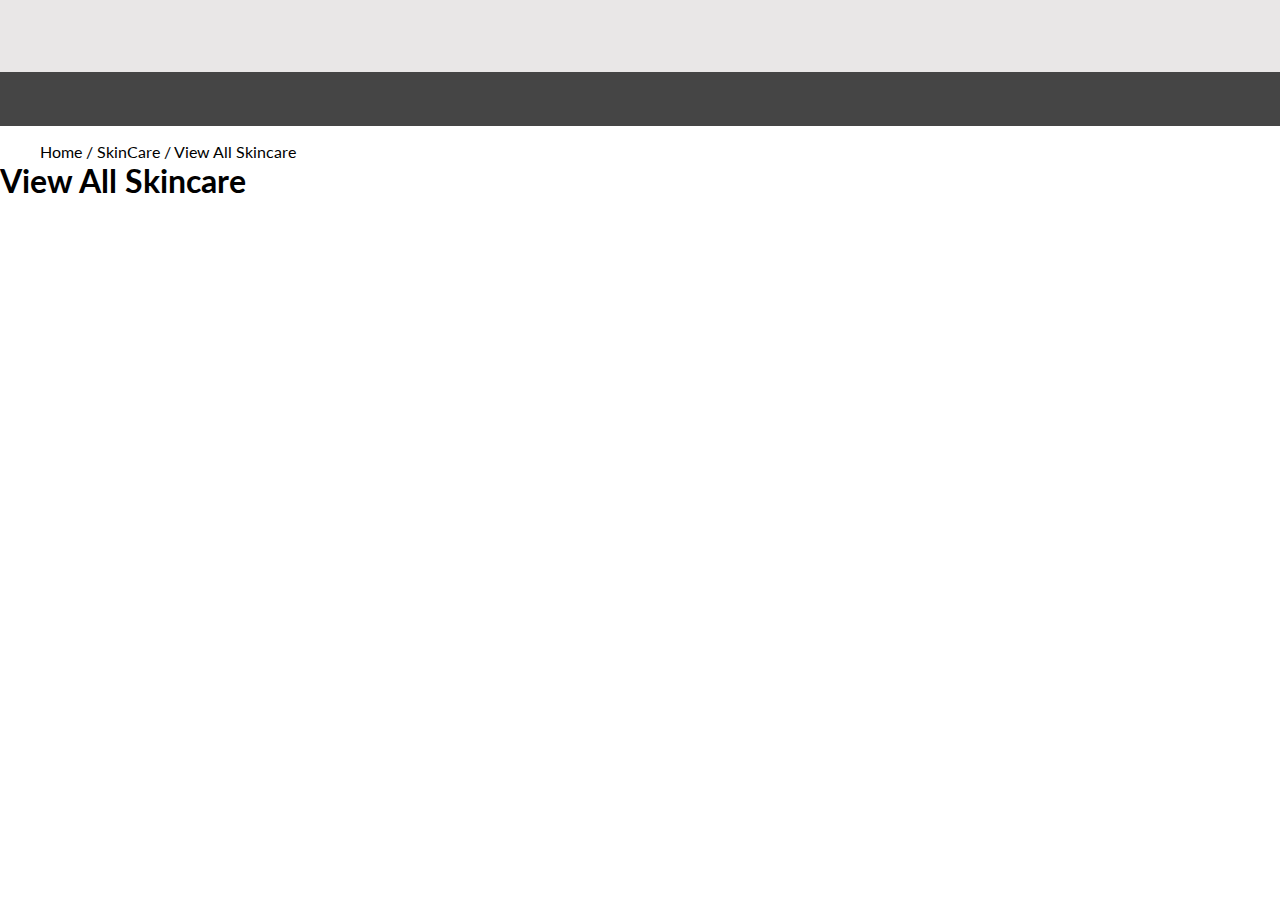
<file: Skinstoresite/Skinstore.com-main/AllSkincare.html>
<!DOCTYPE html>
<html lang="en">
  <head>
    <meta charset="UTF-8" />
    <meta http-equiv="X-UA-Compatible" content="IE=edge" />
    <meta name="viewport" content="width=device-width, initial-scale=1.0" />
    <title>All Skincare</title>
    <link rel="stylesheet" href="./navbar.css" />
    <link rel="stylesheet" href="./AllSkincare.css" />
    <link rel="stylesheet" href="https://cdnjs.cloudflare.com/ajax/libs/font-awesome/6.2.0/css/all.min.css" integrity="sha512-xh6O/CkQoPOWDdYTDqeRdPCVd1SpvCA9XXcUnZS2FmJNp1coAFzvtCN9BmamE+4aHK8yyUHUSCcJHgXloTyT2A==" crossorigin="anonymous" referrerpolicy="no-referrer" />

  </head>
  <body>
    <div id="navbar"></div>
    <div id="offer"></div>
    <div id="search"></div>
    <div class="navi"><p>
        <a href="/-rhetorical-division-3531/index.html">Home</a> / SkinCare / View
        All Skincare
      </p></div>
      <h1>View All Skincare</h1>
    <div id="containers">
      <!-- <div id="refine"></div> -->
      <div id="Products">
        
      </div>
    </div>
    <div id="footer"></div>
  </body>
</html>
<script type="module" src="./AllSkincare.js"></script>
</file>
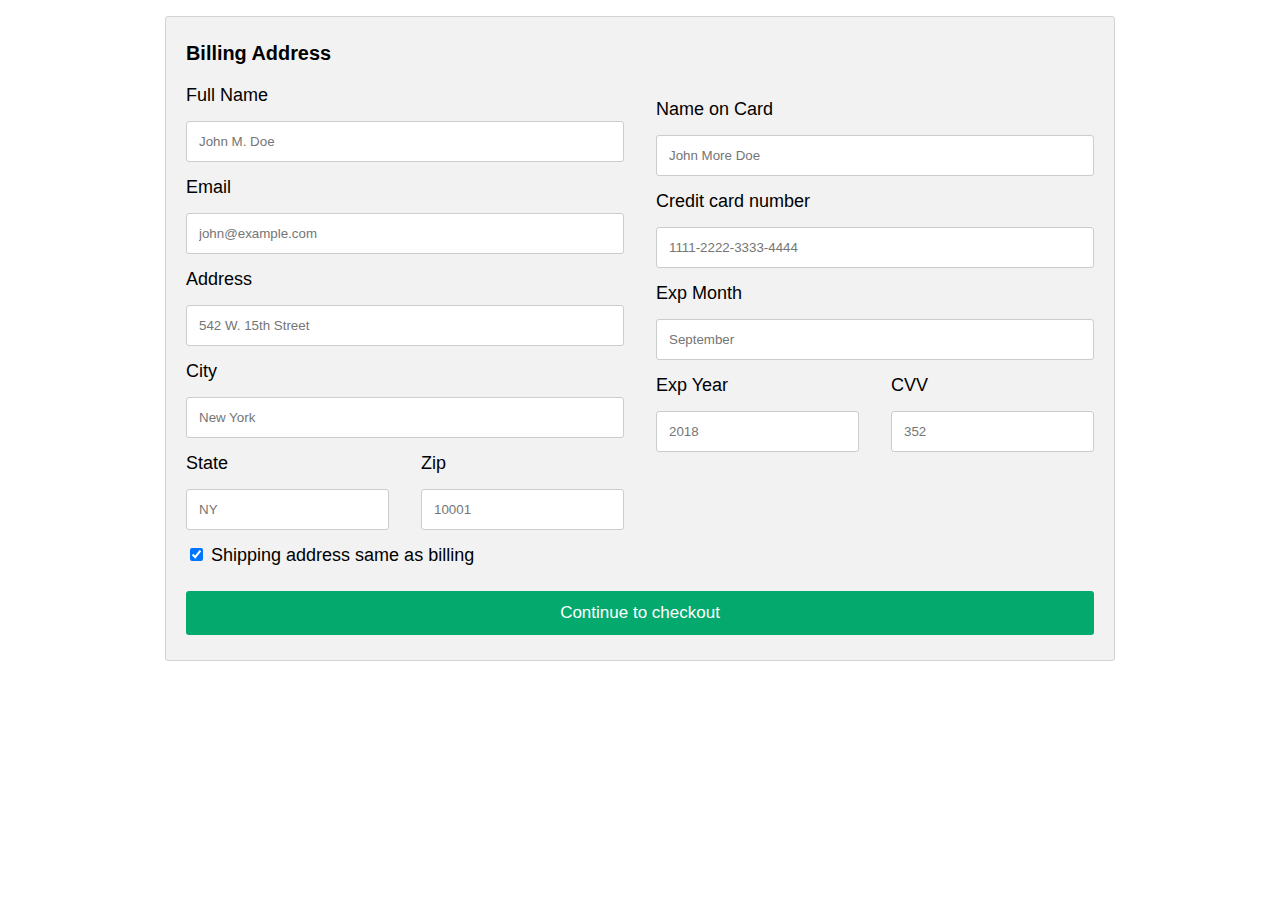
<file: Skinstoresite/Skinstore.com-main/checkout.html>
<!DOCTYPE html>
<html lang="en">

<head>
    <meta charset="UTF-8">
    <meta http-equiv="X-UA-Compatible" content="IE=edge">
    <meta name="viewport" content="width=device-width, initial-scale=1.0">
    <title>Checkout Page</title>
    <link rel="stylesheet" href="checkout.css">
</head>

<body>
    <div class="container121">
        <div class="subcontainer">
            <div class="container">
                <form>

                    <div class="container121">
                        <div class="add">
                            <h3>Billing Address</h3>
                            <label for="fname">Full Name</label>
                            <input type="text" id="fname" name="firstname" placeholder="John M. Doe">
                            <label for="email"> Email</label>
                            <input type="text" id="email" name="email" placeholder="john@example.com">
                            <label for="adr"> Address</label>
                            <input type="text" id="adr" name="address" placeholder="542 W. 15th Street">
                            <label for="city">City</label>
                            <input type="text" id="city" name="city" placeholder="New York">

                            <div class="container121">
                                <div class="add">
                                    <label for="state">State</label>
                                    <input type="text" id="state" name="state" placeholder="NY">
                                </div>
                                <div class="add">
                                    <label for="zip">Zip</label>
                                    <input type="text" id="zip" name="zip" placeholder="10001">
                                </div>
                            </div>
                        </div>

                        <div class="add">
                            <label for="cname">Name on Card</label>
                            <input type="text" id="cname" name="cardname" placeholder="John More Doe">
                            <label for="ccnum">Credit card number</label>
                            <input type="text" id="ccnum" name="cardnumber" placeholder="1111-2222-3333-4444">
                            <label for="expmonth">Exp Month</label>
                            <input type="text" id="expmonth" name="expmonth" placeholder="September">
                            <div class="container121">
                                <div class="add">
                                    <label for="expyear">Exp Year</label>
                                    <input type="text" id="expyear" name="expyear" placeholder="2018">
                                </div>
                                <div class="add">
                                    <label for="cvv">CVV</label>
                                    <input type="text" id="cvv" name="cvv" placeholder="352">
                                </div>
                            </div>
                        </div>

                    </div>
                    <label>
                        <input type="checkbox" checked="checked"> Shipping address same as billing
                    </label>
                   <a href="payment_success.html"> <input type="button" value="Continue to checkout" class="btn"></a>

                </form>
            </div>
        </div>
    </div>

</body>

</html>
</file>
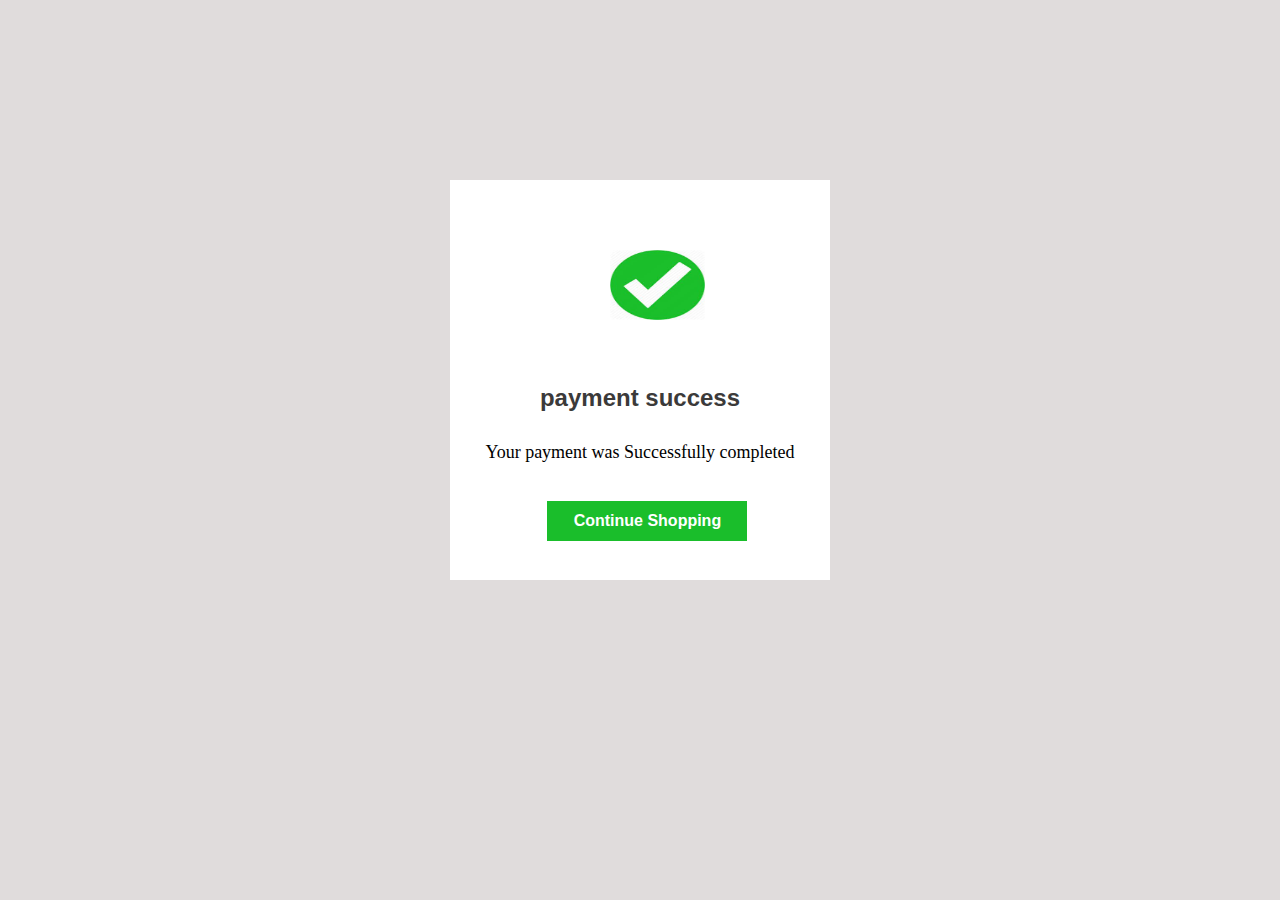
<file: Skinstoresite/Skinstore.com-main/payment_success.html>
<!DOCTYPE html>
<html lang="en">
<head>
    <meta charset="UTF-8">
    <meta http-equiv="X-UA-Compatible" content="IE=edge">
    <meta name="viewport" content="width=device-width, initial-scale=1.0">
    <title>Document</title>
    <link rel="stylesheet" href="payment_success.css">
</head>
<body>
    <div class="container">
        <form >
            <div>
            <img src="[data-uri]" alt="">
            </div>
            <div>
            <h2>payment success</h2>
            </div>
            <div>
         <p>Your payment was Successfully completed</p>
        </div>
        <div>
        <a href="./index.html">  <input id="button" type="button" value="Continue Shopping"></a>
        </div>
          
        </form>
      </div>
      
      </body>
      </html>
      
</body>
</html>
</file>
<file: Skinstoresite/Skinstore.com-main/navbar.css>
@import url('https://fonts.googleapis.com/css2?family=Lato&display=swap');

* {
    margin: 0;
    padding: 0;
    font-family: 'Lato', sans-serif;
}

a {
    text-decoration: none;
    color: black;
}

#navbar {
    /* overflow: hidden; */
    display: flex;
    flex-direction: column;
    position: sticky;
    top: 0;
    background-color: white;
    z-index: 9;
}

#topnav {
    background-color: rgb(242, 242, 242);
    height: 11px;
    display: flex;
    justify-content: flex-end;
    color: grey;
    /* align-items: center; */
    font-size: 12px;
    padding: 10px;
}

#topbtn {
    display: flex;
}

#usic {
    display: flex;
    gap: 10px;
    margin-right: -100px;
}

#usic>p {
    margin-top: -2px;
}

#idhelpnav {
    margin-top: -2px;
}

#middlenav {
    display: flex;
    justify-content: space-around;
    padding: 20px 0px;
}

.headerLogo {
    width: 200px;
}

#serachkaro>input {
    padding-right: 250px;
    padding-left: 10px;
    padding-top: 10px;
    padding-bottom: 10px;
}

#serachkaro>button {
    margin-left: -5px;
    padding-top: 10.5px;
    padding-right: 10px;
    padding-left: 10px;
    padding-bottom: 10px;
    background-color: white;
    border: 1.5px solid grey;
    border-left: none;
}

#serachkaro>button:hover {
    background-color: rgb(242, 242, 242);
    border: none;
    padding-top: 12px;
    padding-bottom: 12px;
}

#acc_cart {
    display: flex;
    /* width: 250px; */
}

#account {
    /* margin-left: -80px; */
    display: flex;
    justify-content: space-around;
    align-items: center;
}

#cartmenus {
    display: flex;
    justify-content: space-around;
    align-items: center;
}

.dropdown .dropbtn {
    font-size: 16px;
    border: none;
    outline: none;
    /* color: rgb(222, 222, 222); */
    padding: 14px 16px;
    background-color: inherit;
    /* font-family: inherit; */
    /* margin: 0; */
}

.dropdown-content {
    display: none;
    position: absolute;
    background-color: #f9f9f9;
    min-width: 100px;
    text-align: center;
    box-shadow: 0px 8px 16px 0px rgba(0, 0, 0, 0.2);
    z-index: 1;
    /* background-color: rgb(31, 40, 62); */
}

.dropdown-content a {
    float: none;
    color: white;
    padding: 12px 16px;
    text-decoration: none;
    display: block;
    text-align: left;
}

.dropdown-content a:hover {
    background-color: rgb(12, 16, 25);

}

.dropdown:hover .dropdown-content {
    display: block;

}

.dropdown:hover #cartcontent {
    padding-right: 100px;
    padding-top: 50;
    padding-bottom: 10px;
}

#cartcontent {
    width: 100%;
    height: 100%;
    display: flex;
    justify-content: flex-start;
}

#svgcart {
    display: flex;
    margin-top: 8px;

}

#bag {
    margin-top: 10px;
    ;
}

#mainacc {
    padding: 5px;
    width: 250px;
}

#lrmenu {
    display: flex;
    flex-direction: column;
    gap: 10px;
}

#loginacc {
    background-color: black;
    color: white;
    padding: 10px 50px;
    font-weight: bold;
}

#loginacc+button>a {
    color: black;
}

#loginacc>a:hover {
    background-color: aqua;
    color: black;
}

#loginacc:hover {
    background-color: aqua;
    color: black;
}

#loginacc+button {
    background-color: white;
    padding: 10px 50px;
    font-weight: bold;

}

#loginacc+button:hover {
    background-color: rgb(234, 255, 255);
}

#otheracc {
    margin-top: 10px;
    background-color: white;
    display: flex;
    flex-direction: column;
    gap: 10px;
}

#otheracc>div {
    padding: 5px 0;
}

#otheracc>div:hover {
    background-color: rgb(242, 242, 242);
}

.jalala {
    border: 4px solid black;
    border-left: none;
    /* outline: 0; */
}

#bottomnav {
    display: flex;
    justify-content: space-around;
    font-size: 15px;
    width: 90%;
    margin: auto;
    height: 30px;
    align-items: center;
}

#bottomnav>div {
    padding: 5px 12px;
}

#bottomnav>div:hover {
    background-color: black;
    color: white;
}








#saledrop {
    /* margin-left: 90px; */
    display: flex;
    grid-template-columns: repeat(5, 1fr);
    background-color: rgb(254, 220, 226);
    /* margin-right: 100px; */
    margin-top: 7px;
    width: 15%;
    padding: 20px 25px;
    gap: 10px;
    position: absolute;
    z-index: 1;
    display: none;
}

#saledrop>div {
    margin-top: 10px;
    display: flex;
    gap: 20px;
    width: 95%;
    justify-content: center;
    align-items: center;
    background-color: white;
}

#saledrop>div>img {
    width: 50px;
}

#saledrop>div>h2 {
    font-size: 50px;
}

#salariya:hover #saledrop {
    display: block;
    color: black;
}

#option {
    height: 6vh;
    display: flex;
    margin-left: 5rem;
    align-items: center;
}

.options {
    width: 6rem;
    ;
    margin-left: rem;
    height: 100%;
    display: flex;
    align-items: center;
    justify-content: center;
    font-size: 1rem;
}

.options:hover {
    color: white;
    background-color: rgb(26, 26, 26);
    cursor: pointer;
}

#offer {
    background-color: rgb(233, 231, 231);
    height: 8vh;
    display: flex;
    justify-content: center;
}

.offers {
    height: 100%;
    width: 20vw;
    display: flex;
}

.del {
    width: 20%;
    ;
    text-align: center;
    display: flex;
    justify-content: center;
    align-items: center;
}

.del>img {
    height: 30%;
    ;
    width: 40%;
}

.text {
    width: 80%;
    display: flex;
    align-items: center;
}

.text:hover {
    text-decoration: underline;
}

#search {
    height: 6vh;
    display: flex;
    justify-content: center;
    background-color: rgb(69, 69, 69);
}

.opt {
    width: 8%;
    height: 100%;
    color: white;
    display: flex;
    align-items: center;
    justify-content: center;
    cursor: pointer;
}

.opt>img {
    height: 50%;
}

.opt:hover {
    color: black;
    background-color: rgb(0, 162, 162);
}

#popup {

    background-color: rgb(233, 231, 231);
    position: absolute;
    left: 5rem;
    z-index: 100;
    height: 30vh;
    width: 85vw;
    display: flex;
    gap: 14px;
    flex-wrap: wrap;
    display: none;
}

.next {
    background-color: white;
    height: 4rem;
    width: 14rem;
    margin-top: 1.5rem;
    margin-left: 2rem;
    display: flex;
    justify-content: center;
    align-items: center;
    font-weight: 900;
    cursor: pointer;
}


#icons {
    border-top: solid 1px rgb(51, 51, 51);
    height: 10rem;
    display: flex;
    justify-content: center;
}

#icons>div {
    width: 40%;
}

.but>p {
    margin-top: 2rem;
    font-size: 1.2rem;
    font-weight: bolder;
}

.but>button {
    border: 0px;
    margin-top: 2rem;
    padding: 0.7rem;
    font-size: medium;
    background-color: rgb(39, 39, 39);
    color: white;
}

.icon>div {
    margin-top: 2rem;
    font-size: 1.3rem;
}

#social {
    height: 3rem;
    display: flex;
}

#social>img {
    margin-left: 1rem;
    ;
}

#list {
    height: 60vh;
    display: flex;
    justify-content: center;
    gap: 1rem;
}

.lists {
    border-top: solid 1px rgb(52, 52, 52);
    width: 20%;
}

.lists>p {
    margin-top: 1.5rem;
}

#social1 {
    height: 3rem;
    display: flex;
}

#footer {
    position: relative;
    bottom: 0;
}

div>a:hover {
    color: white;
}

/* navbar.css */
.header-container {
    display: flex;
    justify-content: space-between;
    align-items: center;
    padding: 15px 20px;
    background-color: #fff;
    box-shadow: 0 2px 4px rgba(0, 0, 0, 0.1);
}

.logo img {
    height: 50px;
}

.navbar ul {
    list-style-type: none;
    display: flex;
    margin: 0;
    padding: 0;
}

.navbar ul li {
    margin: 0 15px;
}

.navbar ul li a {
    text-decoration: none;
    color: #333;
    font-weight: bold;
    transition: color 0.3s;
}

.navbar ul li a:hover {
    color: #0073e6;
}

.header-icons a {
    margin-left: 15px;
    color: #333;
    font-size: 1.2em;
    transition: color 0.3s;
}

.header-icons a:hover {
    color: #0073e6;
}

@media (max-width: 768px) {
    .navbar ul {
        flex-direction: column;
        align-items: center;
    }

    .navbar ul li {
        margin: 10px 0;
    }

    .header-icons {
        display: flex;
        justify-content: center;
        margin-top: 10px;
    }
}
</file>
<file: Skinstoresite/Skinstore.com-main/AllSkincare.css>
.navi {
  width: 100%;
  margin-left: 40px;
  margin-top: 16px;
}

#containers {
  display: flex;
  margin-top: 30px;
}

/* #refine {
  width: 30%;
} */
#Products {
  width: 80%;
  display: grid;
  grid-template-columns: repeat(3, 1fr);
  gap: 30px;
  margin-left: 13%;
}

h1 {
  width: 100%;
  margin-bottom: 10px;
}

#Products>div {
  /* width: 20%; */
  text-align: center;
  display: flex;
  flex-direction: column;
  gap: 25px;
  margin-bottom: 20px;
  height: 100%;
  box-shadow: rgba(0, 0, 0, 0.24) 0px 3px 8px;
}

#Products>div>img {
  width: 60%;
  height: 250px;
  margin-left: 3.5rem;
}

#Products>div>button {
  color: white;
  background-color: rgb(32, 32, 32);
  padding: 10px 15px;
  border: none;
  display: flex;
  gap: 10px;
  justify-content: center;
  align-items: center;
}

#Products>div>button:hover {
  color: black;
  background-color: rgb(197, 255, 255);
}

#cartcontent {
  display: flex;
  flex-direction: column;
}

#cartcontent>div {
  display: flex;
}
</file>
<file: Skinstoresite/Skinstore.com-main/checkout.css>
body {
    font-family: Arial;
    font-size: 17px;
    padding: 8px;
}

* {
    box-sizing: border-box;
}

.container121 {
    display: -ms-flexbox;
    display: flex;
    -ms-flex-wrap: wrap;
    flex-wrap: wrap;
    margin: 0 -16px;
}

.add,
.subcontainer {
    margin: auto;
}

.add,
.subcontainer {
    padding: 0 16px;
}

.container {
    background-color: #f2f2f2;
    padding: 5px 20px 15px 20px;
    border: 1px solid lightgrey;
    border-radius: 3px;
}

input[type=text] {
    width: 100%;
    margin-bottom: 15px;
    padding: 12px;
    border: 1px solid #ccc;
    border-radius: 3px;
}

label {
    margin-bottom: 15px;
    display: block;
    font-size: 18px;
}

.btn {
    background-color: #04AA6D;
    color: white;
    padding: 12px;
    margin: 10px 0;
    border: none;
    width: 100%;
    border-radius: 3px;
    cursor: pointer;
    font-size: 17px;
}

.btn:hover {
    background-color: #45a049;
}
</file>
<file: Skinstoresite/Skinstore.com-main/payment_success.css>
* {
    box-sizing: border-box;
 
  }
  body{
    background-color: #e0dcdc;
  }
  .container{
      width: 30%;
      height: 400px;
      background-color: white;
      margin: auto;
      margin-top: 180px;
      grid-template-columns: repeat(1, 1fr);
  }
  img{
      width: 25%;
      height: 70px;
     margin-top: 70px;
     margin-left: 160px;

  }
 
h2{
    text-align: center;
    margin-top: 60px;
    color: rgb(59, 58, 58);
    font-family: sans-serif;
    
}
p{
    text-align: center;
    margin-top: 30px;
    font-size: 18px;
}
#button{
    width: 200px;
    height: 40px;
    font-size: 16px;
    border: 0;
    color: white;
    font-weight: 700;
    background-color: #1ABE2B;
    
    margin: 20px 40px 0 97px;
}
  
@media only screen and (min-width:0px) and (max-width:320px) {
    .container{
        grid-template-columns: repeat(1,1fr);
    }
    
}
@media only screen and (min-width:321px) and (max-width:720px) {
    .container{
        grid-template-columns: repeat(1,1fr);
    }
    
}
</file>
